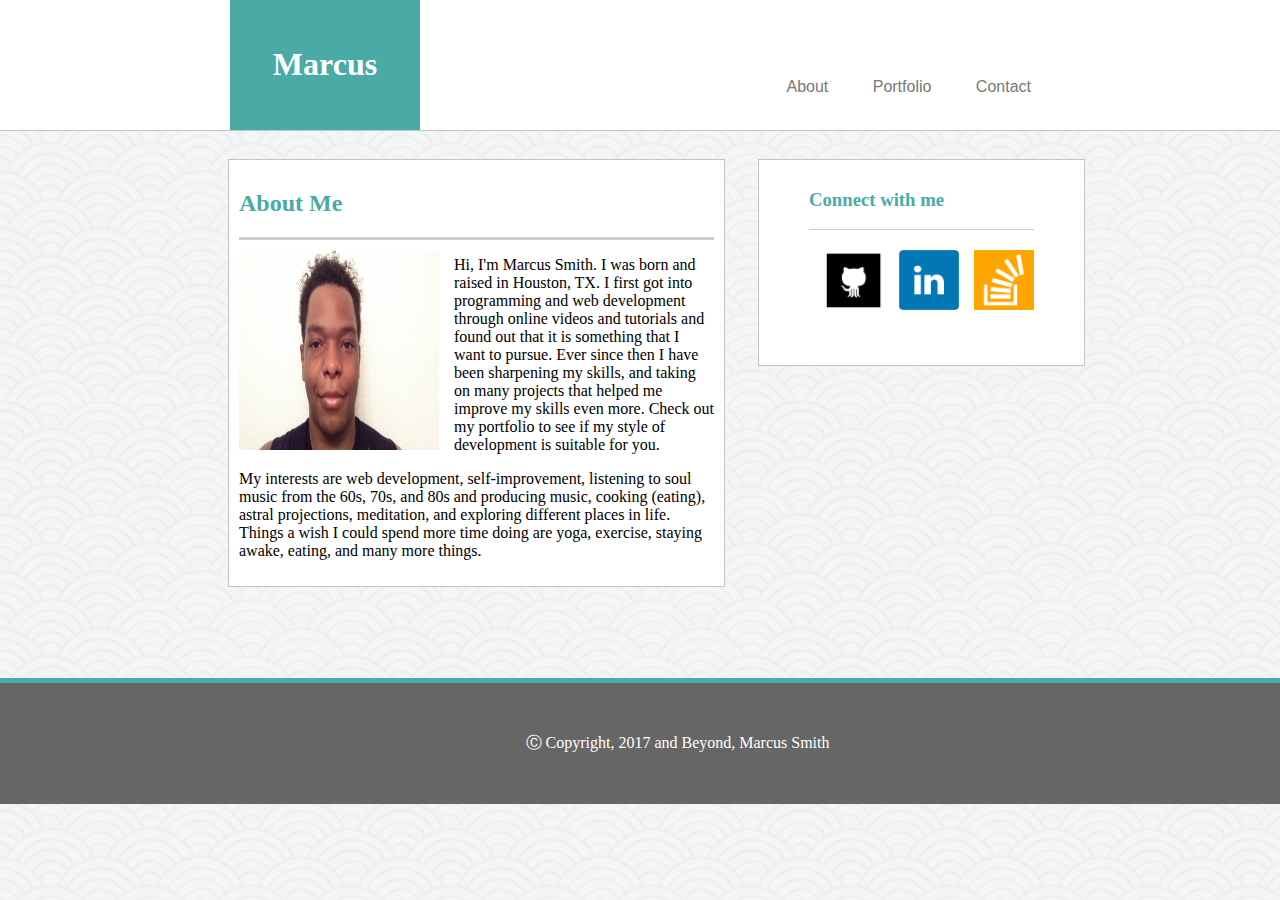
<file: index.html>
<!DOCTYPE html>
<html>
<head>
	<title></title>
	<link rel="stylesheet" type="text/css" href="assets/css/style.css">
</head>
<body background="assets/images/seigaiha.png">

	<div class="header-area"> <!-- WHERE MY NAME AND NAV BAR WILL BE LOCATED -->

	<div class="name"><h1>Marcus</h1></div>

	<div class="navbar">
		<ul>
			<li><a href="index.html"> About </a></li>
			<li><a href="portfolio.html"> Portfolio </a></li>
			<li><a href="contact.html"> Contact </a></li>
		</ul>
	</div>

	</div>

	<div class="container">

		<div class="aboutMeContainer">

			<div class="about"><h2> About Me </h2></div>

			<img src="assets/images/marcus.jpg" width="200px" height="200px">

			<div class="para">

				<p>  Hi, I'm Marcus Smith. I was born and raised in Houston, TX. I first got into programming and web development through online videos and tutorials and found out that it is something that I want to pursue. Ever since then I have been sharpening my skills, and taking on many projects that helped me improve my skills even more. Check out my portfolio to see if my style of development is suitable for you. 

				</p>

				<p>  My interests are web development, self-improvement, listening to soul music from the 60s, 70s, and 80s and producing music, cooking (eating), astral projections, meditation, and exploring different places in life. Things a wish I could spend more time doing are yoga, exercise, staying awake, eating, and many more things. 

				</p>

			</div>

		</div>

		<div class="connect">
			<div class="about2"><h3> Connect with me </h3></div>

			<div class="icons" >
				<a href="https://github.com/marcussmith0" target="_blank"><img src="assets/images/1488971701_github_square_black.png" width="60px" height="60px"></a>
				<a href="https://www.linkedin.com/feed/" target="_blank"><img src="assets/images/1488971741_linkedin.png" width="60px" height="60px"></a>
				<a href="http://stackoverflow.com/users/7419306/marcus-smith" target="_blank"><img src="assets/images/1488971761_stackoverflow.png" width="60px" height="60px"></a>
			</div>


		</div>









	
	</div>

		<div class="bottom">

			<footer> &#9400; Copyright, 2017 and Beyond, Marcus Smith </footer>


		</div>




</body>
</html>
</file>
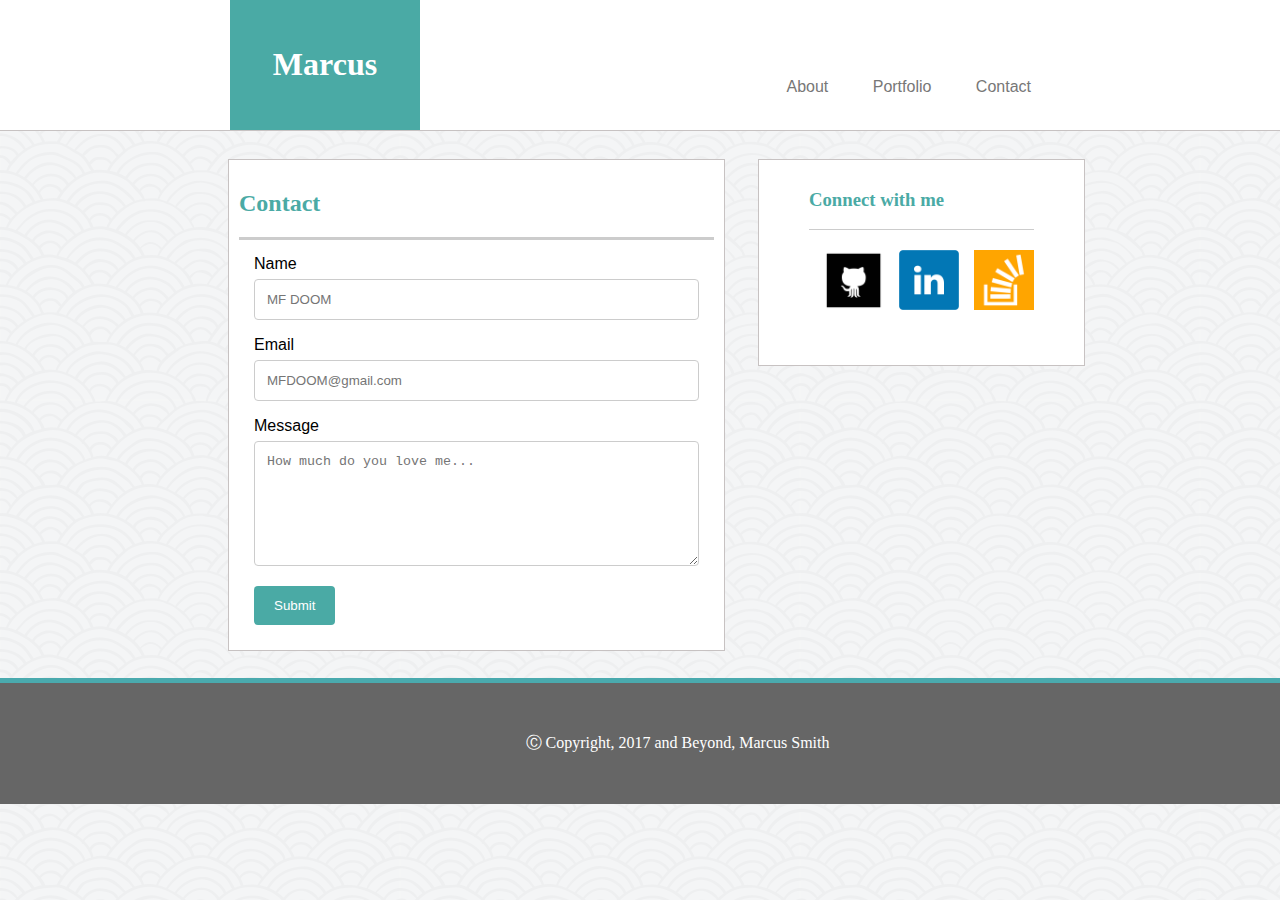
<file: contact.html>
<!DOCTYPE html>
<html>
<head>
	<title></title>
	<link rel="stylesheet" type="text/css" href="assets/css/style.css">
</head>
<body background="assets/images/seigaiha.png">

	<div class="header-area"> <!-- WHERE MY NAME AND NAV BAR WILL BE LOCATED -->

	<div class="name"><h1>Marcus</h1></div>

	<div class="navbar">
		<ul>
			<li><a href="index.html"> About </a></li>
			<li><a href="portfolio.html"> Portfolio </a></li>
			<li><a href="contact.html"> Contact </a></li>
		</ul>
	</div>

	</div>

	<div class="container">

		<div class="aboutMeContainer">

			<div class="about"><h2> Contact </h2></div>


			
				<div class="contactcontainer">

					<form action="/action_page.php">

						<label for="name">Name</label>
						<input type="text" id="name" name="firstname" placeholder="MF DOOM">

						<label for="email">Email</label>
    					<input type="text" id="email" name="lastname" placeholder="MFDOOM@gmail.com">

    					<label for="subject">Message</label>
    					<textarea id="subject" name="subject" placeholder="How much do you love me..." style="height:125px"></textarea>

    					<input type="submit" value="Submit">

  					</form>
  				</div>

		</div>

		<div class="connect">
			<div class="about2"><h3> Connect with me </h3></div>

			<div class="icons" >
				<a href="https://github.com/marcussmith0" target="_blank"><img src="assets/images/1488971701_github_square_black.png" width="60px" height="60px"></a>
				<a href="https://www.linkedin.com/feed/" target="_blank"><img src="assets/images/1488971741_linkedin.png" width="60px" height="60px"></a>
				<a href="http://stackoverflow.com/users/7419306/marcus-smith" target="_blank"><img src="assets/images/1488971761_stackoverflow.png" width="60px" height="60px"></a>
			</div>


		</div>









	
	</div>

		<div class="bottom">

			<footer> &#9400; Copyright, 2017 and Beyond, Marcus Smith </footer>


		</div>




</body>
</html>
</file>
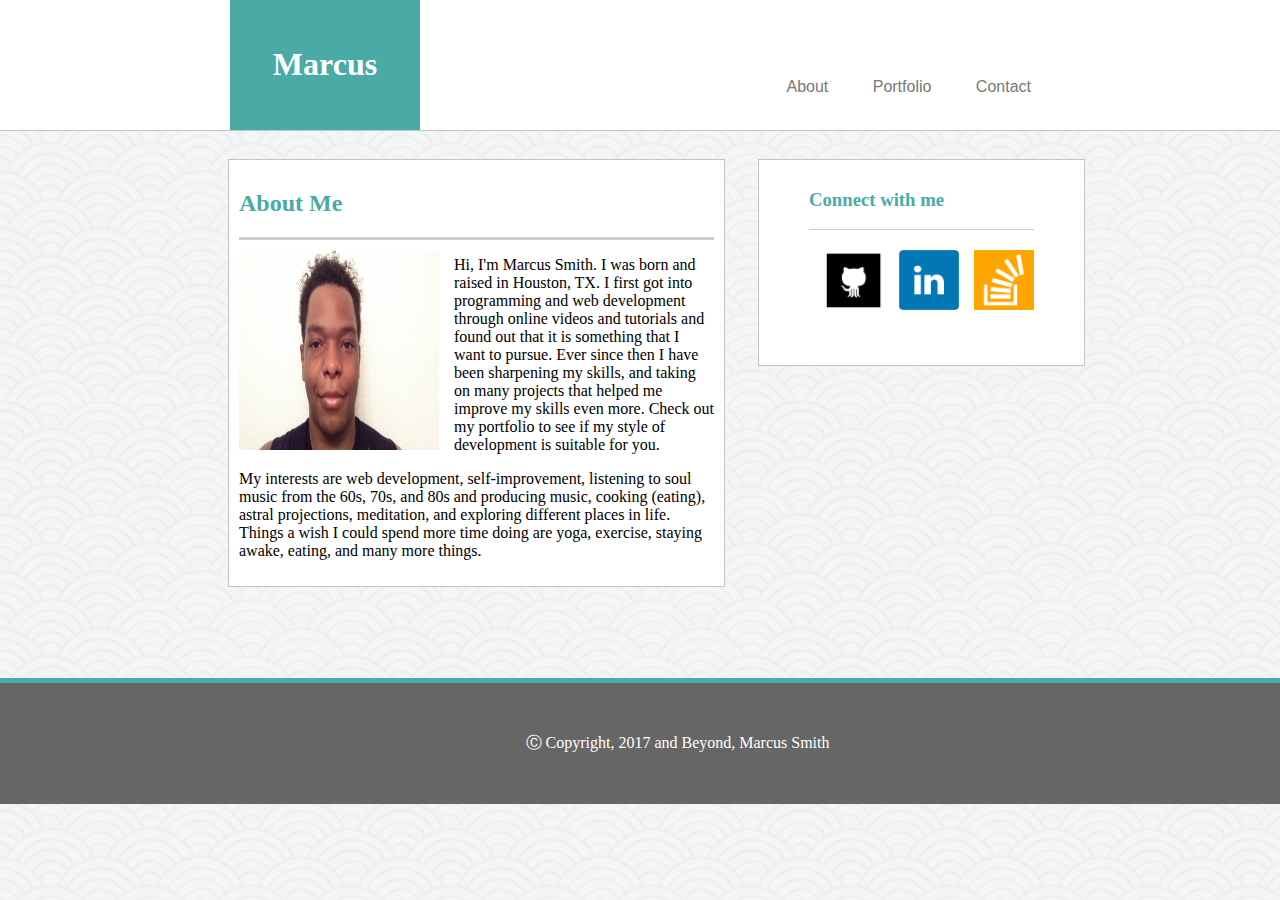
<file: home.html>
<!DOCTYPE html>
<html>
<head>
	<title></title>
	<link rel="stylesheet" type="text/css" href="assets/css/style.css">
</head>
<body background="assets/images/seigaiha.png">

	<div class="header-area"> <!-- WHERE MY NAME AND NAV BAR WILL BE LOCATED -->

	<div class="name"><h1>Marcus</h1></div>

	<div class="navbar">
		<ul>
			<li><a href="index.html"> About </a></li>
			<li><a href="portfolio.html"> Portfolio </a></li>
			<li><a href="contact.html"> Contact </a></li>
		</ul>
	</div>

	</div>

	<div class="container">

		<div class="aboutMeContainer">

			<div class="about"><h2> About Me </h2></div>

			<img src="assets/images/marcus.jpg" width="200px" height="200px">

			<div class="para">

				<p>  Hi, I'm Marcus Smith. I was born and raised in Houston, TX. I first got into programming and web development through online videos and tutorials and found out that it is something that I want to pursue. Ever since then I have been sharpening my skills, and taking on many projects that helped me improve my skills even more. Check out my portfolio to see if my style of development is suitable for you. 

				</p>

				<p>  My interests are web development, self-improvement, listening to soul music from the 60s, 70s, and 80s and producing music, cooking (eating), astral projections, meditation, and exploring different places in life. Things a wish I could spend more time doing are yoga, exercise, staying awake, eating, and many more things. 

				</p>

			</div>

		</div>

		<div class="connect">
			<div class="about2"><h3> Connect with me </h3></div>

			<div class="icons" >
				<a href="https://github.com/marcussmith0" target="_blank"><img src="assets/images/1488971701_github_square_black.png" width="60px" height="60px"></a>
				<a href="https://www.linkedin.com/feed/" target="_blank"><img src="assets/images/1488971741_linkedin.png" width="60px" height="60px"></a>
				<a href="http://stackoverflow.com/users/7419306/marcus-smith" target="_blank"><img src="assets/images/1488971761_stackoverflow.png" width="60px" height="60px"></a>
			</div>


		</div>









	
	</div>

		<div class="bottom">

			<footer> &#9400; Copyright, 2017 and Beyond, Marcus Smith </footer>


		</div>




</body>
</html>
</file>
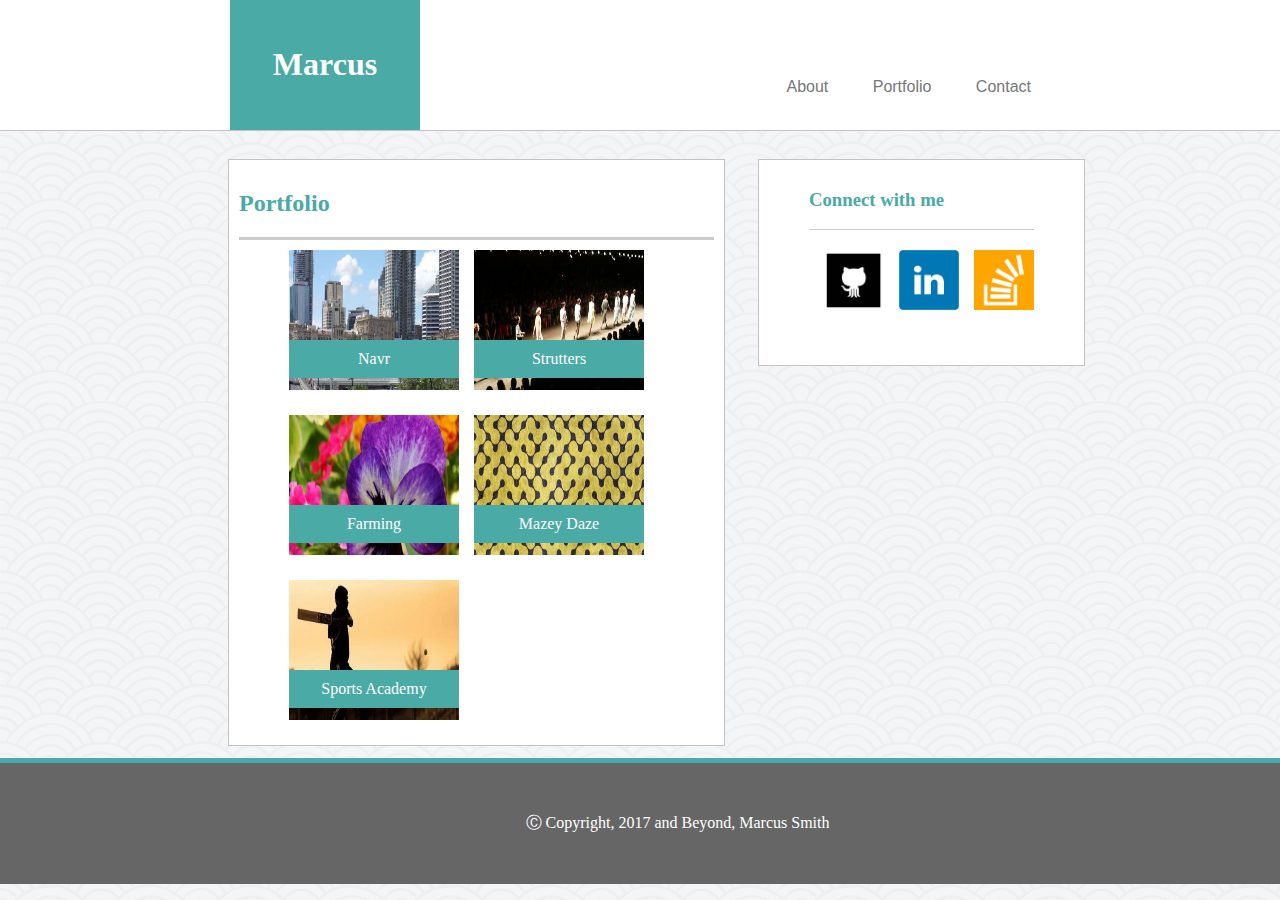
<file: portfolio.html>
<!DOCTYPE html>
<html>
<head>
	<title></title>
	<link rel="stylesheet" type="text/css" href="assets/css/style.css">
</head>
<body background="assets/images/seigaiha.png">

	<div class="header-area"> <!-- WHERE MY NAME AND NAV BAR WILL BE LOCATED -->

	<div class="name"><h1>Marcus</h1></div>

	<div class="navbar">
		<ul>
			<li><a href="index.html"> About </a></li>
			<li><a href="portfolio.html"> Portfolio </a></li>
			<li><a href="contact.html"> Contact </a></li>
		</ul>
	</div>

	</div>

	<div class="container">

		<div class="aboutMeContainer">

			<div class="about"><h2> Portfolio </h2></div>


			
				<div class="photocontainer">


					<div>
						<img src="assets/images/city.jpg" width="170px" height="140px">
						<div class="navr"> Navr </div>
					</div>
					

					
					<img src="assets/images/bread.jpg" width="170px" height="140px">


					<div>
						<img src="assets/images/food.jpg" width="170px" height="140px">
						<div class="farm"> Farming </div>
					</div>


					<img src="assets/images/splash.jpg" width="170px" height="140px">



					
					<img src="assets/images/sports.jpg" width="170px" height="140px">
					<div class="sports"> Sports Academy </div>

					<div class="strutters"> Strutters </div>
					<div class="maze"> Mazey Daze </div>



  				</div>

		</div>

		<div class="connect">
			<div class="about2"><h3> Connect with me </h3></div>

			<div class="icons" >
				<a href="https://github.com/marcussmith0" target="_blank"><img src="assets/images/1488971701_github_square_black.png" width="60px" height="60px"></a>
				<a href="https://www.linkedin.com/feed/" target="_blank"><img src="assets/images/1488971741_linkedin.png" width="60px" height="60px"></a>
				<a href="http://stackoverflow.com/users/7419306/marcus-smith" target="_blank"><img src="assets/images/1488971761_stackoverflow.png" width="60px" height="60px"></a>
			</div>


		</div>









	
	</div>

		<div class="bottom2">

			<footer> &#9400; Copyright, 2017 and Beyond, Marcus Smith </footer>


		</div>




</body>
</html>
</file>
<file: assets/css/style.css>
.header-area {
    background-color: white;
    width: 1366px;
    position: absolute;
    margin: 0px;
    top: 0px;
    left: 0px;
    border-bottom-style: solid;
    border-color: rgba(49, 30, 30, 0.27);
    border-bottom-width: thin;
}
.name {
    background-color: #4aaaa5;
    padding: 25px;
    width: 140px;
    text-align: center;
    color: white;
    float: left;
    position: relative;
    bottom: 20px;
    left: 230px;
    font-family: georgia;
    top: 0px;
}

.navbar {
    float: right;
    position: relative;
    right: 315px;
    top: 70px;
    font-family: Arial;
    color: #777777;

}

a {
    text-decoration: none;
}

.navbar ul {
    height: auto;
    padding: 8px 0px;
    margin: 0px;
}

.navbar li { 
	display: inline; 
	padding: 20px; 
}

.container {
    position: absolute;
    top: 129px;
    width: 1366px;
    border-style-top: solid;
    border-color: black;
}
.aboutMeContainer {
    width: 475px;
    position: absolute;
    left: 40px;
    float: left;
    background-color: white;
    padding: 10px;
    margin-top: 30px;
    left: 220px;
    border-style: solid;
    border-width: thin;
    border-color: rgba(49, 30, 30, 0.27);
}

.para {

}

.bottom {
    clear: both;
    padding: 50px;
    text-align: center;
    position: relative;
    background-color: #666666;
    top: 670px;
    left: -8px;
    width: 1255px;
    border-top-style: solid;
    border-top-width: thick;
    border-top-color: #4aaaae;
    color: white;

}

.bottom2 {
    clear: both;
    padding: 50px;
    text-align: center;
    position: relative;
    background-color: #666666;
    top: 750px;
    left: -8px;
    width: 1255px;
    border-top-style: solid;
    border-top-width: thick;
    border-top-color: #4aaaae;
    color: white;

}
.connect {
    position: absolute;
    float: left;
    left: 70px;
    padding: 10px 50px 50px;
    background-color: white;
    left: 750px;
    margin-top: 30px;
    border-style: solid;
    border-width: thin;
    border-color: rgba(49, 30, 30, 0.27);
}

.icons {

}

img {
    float: left;
    padding-right: 15px;
    padding-bottom: 15px;
    margin-top: 10px;

}

body {
    background-color: #f1eeee;
}
h2 {
    border-bottom-style: line;
    border-bottom-width: thin;
}

.about {
    color: #4aaaa5;
    border-bottom-width: medium;
    border-bottom-style: solid;
    font-family: georgia;
    border-bottom-color: rgba(128, 128, 128, 0.4);
}

.about2 {
    color: #4aaaa5;
    border-bottom-width: thin;
    border-bottom-style: solid;
    font-family: georgia;
    border-bottom-color: rgba(128, 128, 128, 0.4);
}

.icons {
    align-content: center;
    position: relative;
    left: 15px;
    top: 10px;
}


a:link {
    color: #777777;
}

a:visited {
    color: #777777;
}

a:hover {
    color: green;
}

a:active {
    color: blue;
}

.contact {

}

.contactcontainer {
    margin: 15px;
    font-family: arial;
}

.photocontainer {
    position: relative;
    left: 50px;

}

input[type=text], select, textarea {
    width: 100%; 
    padding: 12px; 
    border: 1px solid #ccc;
    border-radius: 4px; 
    box-sizing: border-box;
    margin-top: 6px; 
    margin-bottom: 16px;
    resize: vertical;
}

input[type=submit] {
    background-color: #4aaaa5;
    color: white;
    padding: 12px 20px;
    border: none;
    border-radius: 4px;
    cursor: pointer;
}

input[type=submit]:hover {
    background-color: #4eeee5;
}

.navr {
    background-color: #4aaaa5;
    color: white;
    width: 170px;
    position: absolute;
    top: 100px;
    padding-top: 10px;
    padding-bottom: 10px;
    text-align: center;
}

.farm {
    background-color: #4aaaa5;
    color: white;
    width: 170px;
    position: absolute;
    top: 265px;
    padding-top: 10px;
    padding-bottom: 10px;
    text-align: center;
}

.sports {
    background-color: #4aaaa5;
    color: white;
    width: 170px;
    position: absolute;
    top: 430px;
    padding-top: 10px;
    padding-bottom: 10px;
    text-align: center;

}

.strutters {
    background-color: #4aaaa5;
    color: white;
    width: 170px;
    position: absolute;
    top: 100px;
    padding-top: 10px;
    padding-bottom: 10px;
    text-align: center;
    left: 185px

}

.maze {
    background-color: #4aaaa5;
    color: white;
    width: 170px;
    position: absolute;
    top: 265px;
    padding-top: 10px;
    padding-bottom: 10px;
    text-align: center;
    left: 185px
}
</file>
